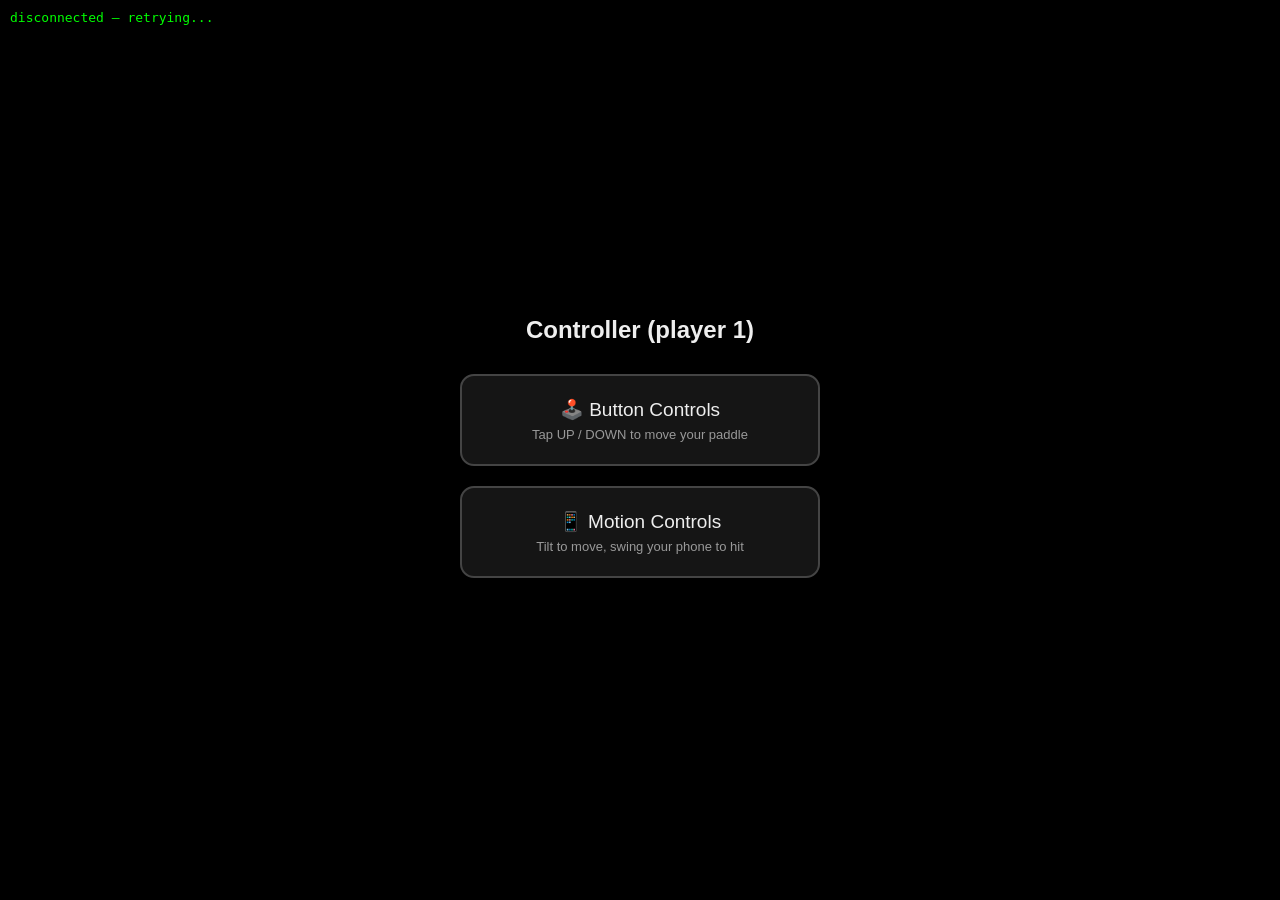
<file: controller.html>
<!DOCTYPE html>
<html>
<head>
    <title>Pong - Controller</title>
    <meta name="viewport" content="width=device-width, initial-scale=1.0, user-scalable=no">
    <style>
        * { box-sizing: border-box; -webkit-tap-highlight-color: transparent; }

        body {
            background: #000; color: #eee; font-family: -apple-system, Arial, sans-serif;
            display: flex; flex-direction: column; align-items: center; justify-content: center;
            height: 100vh; margin: 0; padding: 16px; text-align: center; overflow: hidden;
            transition: background-color 120ms ease-out;
        }

        h2 { margin: 4px 0 20px; }

        #status {
            position: fixed; top: 10px; left: 10px; color: #0f0; font-size: 13px; font-family: monospace;
        }

        .screen { display: none; width: 100%; max-width: 360px; }
        .screen.active { display: flex; flex-direction: column; align-items: center; }

        /* ---- Mode select ---- */
        .mode-btn {
            width: 100%; padding: 22px; margin: 10px 0; font-size: 19px; border-radius: 14px;
            border: 2px solid #444; background: #151515; color: #eee;
        }
        .mode-btn:active { background: #222; }
        .mode-btn .sub { display: block; font-size: 13px; color: #999; margin-top: 6px; font-weight: normal; }

        /* ---- Button mode ---- */
        button.control {
            width: 160px; height: 90px; font-size: 22px; margin: 10px; border-radius: 12px;
            border: none; background: #2a2a2a; color: #eee; touch-action: none;
        }
        button.control:active { background: #3a3a3a; }

        /* ---- Motion mode ---- */
        #tiltTrack {
            position: relative; width: 60px; height: 260px; background: #151515;
            border-radius: 30px; border: 2px solid #333; margin: 20px 0; overflow: hidden;
        }
        #tiltPuck {
            position: absolute; left: 5px; width: 50px; height: 50px; border-radius: 50%;
            background: #0af; transition: background-color 120ms ease-out;
        }
        #tiltPuck.flash { background: #ff9900; }

        #swingMeter {
            width: 100%; height: 10px; background: #151515; border-radius: 5px; overflow: hidden; margin-bottom: 8px;
        }
        #swingMeterFill { height: 100%; width: 0%; background: #0af; }

        .scream-meter {
            width: 100%; height: 10px; background: #151515; border-radius: 5px; overflow: hidden; margin: 10px 0 4px;
        }
        .scream-meter-fill { height: 100%; width: 0%; background: #ff3b6b; transition: width 60ms linear; }
        .scream-label { font-size: 12px; color: #999; margin: 0 0 4px; }

        #body.scream-flash { background-color: #3a0012 !important; }

        .hint { font-size: 14px; color: #999; margin-top: 8px; line-height: 1.5; }
        .warn { font-size: 13px; color: #ffb300; margin-top: 10px; line-height: 1.4; }

        .link-btn { background: none; border: none; color: #0af; font-size: 14px; margin-top: 22px; padding: 10px; }
    </style>
</head>
<body id="body">
    <div id="status">connecting...</div>

    <!-- ============================================================
         SCREEN 1: MODE SELECT
    ============================================================= -->
    <div id="screen-select" class="screen active">
        <h2 id="titleSelect">Controller</h2>
        <button class="mode-btn" id="pickButtons">
            🕹️ Button Controls
            <span class="sub">Tap UP / DOWN to move your paddle</span>
        </button>
        <button class="mode-btn" id="pickMotion">
            📱 Motion Controls
            <span class="sub">Tilt to move, swing your phone to hit</span>
        </button>
    </div>

    <!-- ============================================================
         SCREEN 2: BUTTON MODE
    ============================================================= -->
    <div id="screen-buttons" class="screen">
        <h2 id="titleButtons">Controller</h2>
        <button class="control" id="up">UP</button>
        <button class="control" id="down">DOWN</button>

        <div id="screamPromptButtons" class="scream-section">
            <button class="link-btn" data-enable-scream>🎤 Enable Scream Power</button>
        </div>
        <div id="screamMeterButtons" class="scream-section" style="display:none; width:100%;">
            <p class="scream-label">scream power (grows your paddle)</p>
            <div class="scream-meter"><div class="scream-meter-fill"></div></div>
        </div>

        <button class="link-btn" data-back>⟵ Change control mode</button>
    </div>

    <!-- ============================================================
         SCREEN 3: MOTION MODE
    ============================================================= -->
    <div id="screen-motion" class="screen">
        <h2 id="titleMotion">Controller</h2>

        <div id="motionPrompt">
            <p class="hint">Motion controls need permission to read your phone's sensors.</p>
            <button class="mode-btn" id="enableMotion">Enable Motion Controls</button>
            <p class="warn" id="secureWarning" style="display:none;">
                ⚠️ This page isn't loaded over HTTPS. Some phone browsers block motion
                sensors on plain http:// connections — if nothing happens after tapping
                Enable, try serving the app over HTTPS.
            </p>
            <button class="link-btn" data-back>⟵ Change control mode</button>
        </div>

        <div id="motionActive" style="display:none;">
            <div id="swingMeter"><div id="swingMeterFill"></div></div>
            <p class="hint" style="margin-top:0;">swing power</p>

            <div id="tiltTrack"><div id="tiltPuck"></div></div>

            <p class="hint">Tilt the phone up/down to move your paddle.<br>Swing it sharply to hit the ball with power.</p>

            <div id="screamPromptMotion" class="scream-section">
                <button class="link-btn" data-enable-scream>🎤 Enable Scream Power</button>
            </div>
            <div id="screamMeterMotion" class="scream-section" style="display:none; width:100%;">
                <p class="scream-label">scream power (grows your paddle)</p>
                <div class="scream-meter"><div class="scream-meter-fill"></div></div>
            </div>

            <button class="link-btn" id="recalibrate">🎯 Recalibrate center</button>
            <button class="link-btn" data-back>⟵ Change control mode</button>
        </div>
    </div>

    <script>
        // ==========================================
        // SETUP
        // ==========================================
        const params = new URLSearchParams(window.location.search);
        const player = params.get("player") === "2" ? 2 : 1;
        document.querySelectorAll("#titleSelect, #titleButtons, #titleMotion").forEach(el => {
            el.textContent = `Controller (player ${player})`;
        });

        const statusEl = document.getElementById("status");
        const bodyEl = document.getElementById("body");
        let ws;

        function connect() {
            const wsScheme = location.protocol === "https:" ? "wss" : "ws";
            ws = new WebSocket(`${wsScheme}://${location.host}/ws/controller-${player}`);
            ws.onopen = () => { statusEl.textContent = "connected"; };
            ws.onclose = () => { statusEl.textContent = "disconnected — retrying..."; setTimeout(connect, 1000); };
            ws.onerror = () => ws.close();
        }
        connect();

        function sendMsg(obj) {
            if (ws && ws.readyState === WebSocket.OPEN) {
                ws.send(JSON.stringify(Object.assign({ player }, obj)));
            }
        }

        // ==========================================
        // SCREEN SWITCHING
        // ==========================================
        const screens = {
            select: document.getElementById("screen-select"),
            buttons: document.getElementById("screen-buttons"),
            motion: document.getElementById("screen-motion"),
        };
        function showScreen(name) {
            Object.values(screens).forEach(s => s.classList.remove("active"));
            screens[name].classList.add("active");
        }
        document.querySelectorAll("[data-back]").forEach(btn => {
            btn.addEventListener("click", () => {
                stopAllHolds();
                showScreen("select");
            });
        });

        // ==========================================
        // BUTTON MODE
        // ==========================================
        document.getElementById("pickButtons").addEventListener("click", () => showScreen("buttons"));

        // Holding UP/DOWN moves continuously: fire once immediately (so a quick
        // tap still registers), then keep resending at a fixed rate for as long
        // as the button/key stays down. One interval per action so holding both
        // at once (or a key + a button) doesn't clobber each other.
        const HOLD_REPEAT_MS = 1000 / 30;
        const holdIntervals = {};

        function startHold(action) {
            if (holdIntervals[action]) return; // already repeating
            sendMsg({ action });
            holdIntervals[action] = setInterval(() => sendMsg({ action }), HOLD_REPEAT_MS);
        }
        function stopHold(action) {
            if (holdIntervals[action]) {
                clearInterval(holdIntervals[action]);
                delete holdIntervals[action];
            }
        }
        function stopAllHolds() {
            Object.keys(holdIntervals).forEach(stopHold);
        }

        function bindHoldButton(btn, action) {
            btn.addEventListener("pointerdown", (e) => {
                e.preventDefault();
                btn.setPointerCapture(e.pointerId);
                startHold(action);
            });
            btn.addEventListener("pointerup", () => stopHold(action));
            btn.addEventListener("pointercancel", () => stopHold(action));
        }
        bindHoldButton(document.getElementById("up"), "up");
        bindHoldButton(document.getElementById("down"), "down");

        window.addEventListener("keydown", (e) => {
            if (!screens.buttons.classList.contains("active")) return;
            if (e.key === "ArrowUp" || e.key === "w" || e.key === "W") startHold("up");
            if (e.key === "ArrowDown" || e.key === "s" || e.key === "S") startHold("down");
        });
        window.addEventListener("keyup", (e) => {
            if (e.key === "ArrowUp" || e.key === "w" || e.key === "W") stopHold("up");
            if (e.key === "ArrowDown" || e.key === "s" || e.key === "S") stopHold("down");
        });

        // Don't leave a paddle stuck moving if focus/visibility is lost mid-hold,
        // or if the user backs out of the button screen while still pressing.
        window.addEventListener("blur", stopAllHolds);
        document.addEventListener("visibilitychange", () => {
            if (document.hidden) stopAllHolds();
        });

        // ==========================================
        // MOTION MODE
        // ==========================================
        document.getElementById("pickMotion").addEventListener("click", () => {
            showScreen("motion");
            if (!window.isSecureContext) {
                document.getElementById("secureWarning").style.display = "block";
            }
        });

        const TILT_RANGE_DEG = 40;     // full tilt range mapped to top..bottom of paddle
        const HIT_JERK_THRESHOLD = 9;  // m/s^2 sudden spike needed to count as a "swing"
        const HIT_JERK_MAX = 28;       // spike magnitude that counts as a full-power (1.0) swing
        const HIT_COOLDOWN_MS = 250;   // minimum time between two swings
        const ORIENTATION_SEND_INTERVAL_MS = 1000 / 20; // throttle position updates to 20Hz

        let baselineBeta = null;
        let latestBeta = null;
        let lastOrientationSend = 0;

        let smoothedMag = null;
        let lastHitTime = 0;

        const tiltPuck = document.getElementById("tiltPuck");
        const tiltTrack = document.getElementById("tiltTrack");
        const swingFill = document.getElementById("swingMeterFill");

        function updateTiltUI(normalized) {
            const trackHeight = tiltTrack.clientHeight - tiltPuck.clientHeight;
            tiltPuck.style.top = `${normalized * trackHeight}px`;
        }

        function handleOrientation(event) {
            if (event.beta === null || event.beta === undefined) return;
            latestBeta = event.beta;
            if (baselineBeta === null) baselineBeta = event.beta;

            const now = performance.now();
            if (now - lastOrientationSend < ORIENTATION_SEND_INTERVAL_MS) return;
            lastOrientationSend = now;

            // event.beta wraps around at +-180 degrees. A plain subtraction
            // breaks near that wrap point: e.g. baseline=170, beta=-170 is
            // only a 20-degree tilt in reality, but 170 - (-170) = 340
            // divided by TILT_RANGE_DEG instantly maxes out the clamp --
            // which is exactly what shows up as the paddle snapping all
            // the way from one edge to the other on an ordinary small
            // tilt. Wrapping the difference into (-180, 180] first gives
            // the true shortest angular distance instead.
            let delta = event.beta - baselineBeta; // tilt forward (away from body) = negative-going in most holds
            delta = ((delta + 180) % 360 + 360) % 360 - 180;
            let normalized = 0.5 - (delta / TILT_RANGE_DEG) * 0.5;
            normalized = Math.max(0, Math.min(1, normalized));

            updateTiltUI(normalized);
            sendMsg({ action: "set", value: normalized });
        }

        function flashHit() {
            tiltPuck.classList.add("flash");
            bodyEl.style.backgroundColor = "#221a00";
            setTimeout(() => {
                tiltPuck.classList.remove("flash");
                bodyEl.style.backgroundColor = "#000";
            }, 180);
            if (navigator.vibrate) navigator.vibrate(40);
        }

        function handleMotion(event) {
            const raw = (event.acceleration && event.acceleration.x !== null)
                ? event.acceleration
                : event.accelerationIncludingGravity;
            if (!raw || raw.x === null || raw.x === undefined) return;

            const mag = Math.sqrt((raw.x || 0) ** 2 + (raw.y || 0) ** 2 + (raw.z || 0) ** 2);
            if (smoothedMag === null) smoothedMag = mag;

            const jerk = mag - smoothedMag; // sudden spike above the slow-moving baseline = a swing
            smoothedMag = smoothedMag * 0.9 + mag * 0.1;

            swingFill.style.width = `${Math.min(100, Math.max(0, (jerk / HIT_JERK_MAX) * 100))}%`;

            const now = performance.now();
            if (jerk > HIT_JERK_THRESHOLD && now - lastHitTime > HIT_COOLDOWN_MS) {
                lastHitTime = now;
                const power = Math.min(1, jerk / HIT_JERK_MAX);
                sendMsg({ action: "hit", power });
                flashHit();
            }
        }

        async function enableMotion() {
            try {
                if (typeof DeviceMotionEvent !== "undefined" && typeof DeviceMotionEvent.requestPermission === "function") {
                    const perm = await DeviceMotionEvent.requestPermission();
                    if (perm !== "granted") { alert("Motion permission denied."); return; }
                }
                if (typeof DeviceOrientationEvent !== "undefined" && typeof DeviceOrientationEvent.requestPermission === "function") {
                    const perm = await DeviceOrientationEvent.requestPermission();
                    if (perm !== "granted") { alert("Orientation permission denied."); return; }
                }
            } catch (err) {
                alert("Couldn't get sensor permission: " + err);
                return;
            }

            window.addEventListener("deviceorientation", handleOrientation);
            window.addEventListener("devicemotion", handleMotion);

            document.getElementById("motionPrompt").style.display = "none";
            document.getElementById("motionActive").style.display = "block";
        }

        document.getElementById("enableMotion").addEventListener("click", enableMotion);
        document.getElementById("recalibrate").addEventListener("click", () => {
            if (latestBeta !== null) baselineBeta = latestBeta;
        });

        // ==========================================
        // SCREAM POWER (mic-based, independent of button/motion mode)
        // ==========================================
        // Tunable calibration: getByteTimeDomainData gives bytes centered on
        // 128, so RMS deviation is roughly 0 in a silent room and can climb
        // past 0.4 for a real scream close to the mic. Adjust these if it
        // feels too twitchy (raise SCREAM_MIN_RMS) or too hard to trigger
        // (lower SCREAM_MAX_RMS).
        const SCREAM_MIN_RMS = 0.03;   // quieter than this counts as 0
        const SCREAM_MAX_RMS = 0.35;   // this loud (or louder) counts as full 1.0
        const SCREAM_SEND_INTERVAL_MS = 1000 / 20; // throttle to 20Hz, same as tilt
        const SCREAM_FLASH_THRESHOLD = 0.85;       // screen flashes above this level

        let screamEnabled = false;
        let audioCtx, analyser, screamDataArray;
        let lastScreamSend = 0;
        let lastScreamFlash = 0;

        const screamPrompts = [
            document.getElementById("screamPromptButtons"),
            document.getElementById("screamPromptMotion"),
        ];
        const screamMeters = [
            document.getElementById("screamMeterButtons"),
            document.getElementById("screamMeterMotion"),
        ];

        function setScreamMeterFill(level) {
            screamMeters.forEach(el => {
                const fill = el.querySelector(".scream-meter-fill");
                if (fill) fill.style.width = `${Math.round(level * 100)}%`;
            });
        }

        function screamLoop() {
            if (!screamEnabled) return;
            requestAnimationFrame(screamLoop);

            analyser.getByteTimeDomainData(screamDataArray);
            let sumSquares = 0;
            for (let i = 0; i < screamDataArray.length; i++) {
                const dev = (screamDataArray[i] - 128) / 128;
                sumSquares += dev * dev;
            }
            const rms = Math.sqrt(sumSquares / screamDataArray.length);
            let level = (rms - SCREAM_MIN_RMS) / (SCREAM_MAX_RMS - SCREAM_MIN_RMS);
            level = Math.max(0, Math.min(1, level));

            setScreamMeterFill(level);

            const now = performance.now();
            if (level >= SCREAM_FLASH_THRESHOLD && now - lastScreamFlash > 200) {
                lastScreamFlash = now;
                bodyEl.classList.add("scream-flash");
                setTimeout(() => bodyEl.classList.remove("scream-flash"), 150);
                if (navigator.vibrate) navigator.vibrate(30);
            }

            if (now - lastScreamSend >= SCREAM_SEND_INTERVAL_MS) {
                lastScreamSend = now;
                sendMsg({ action: "scream", level });
            }
        }

        async function enableScream() {
            try {
                const micStream = await navigator.mediaDevices.getUserMedia({ audio: true, video: false });
                audioCtx = new (window.AudioContext || window.webkitAudioContext)();
                const source = audioCtx.createMediaStreamSource(micStream);
                analyser = audioCtx.createAnalyser();
                analyser.fftSize = 512;
                screamDataArray = new Uint8Array(analyser.fftSize);
                source.connect(analyser);
            } catch (err) {
                alert("Couldn't get microphone permission: " + err);
                return;
            }

            screamEnabled = true;
            screamPrompts.forEach(el => { el.style.display = "none"; });
            screamMeters.forEach(el => { el.style.display = "block"; });
            requestAnimationFrame(screamLoop);
        }

        document.querySelectorAll("[data-enable-scream]").forEach(btn => {
            btn.addEventListener("click", enableScream);
        });
    </script>
</body>
</html>
</file>
